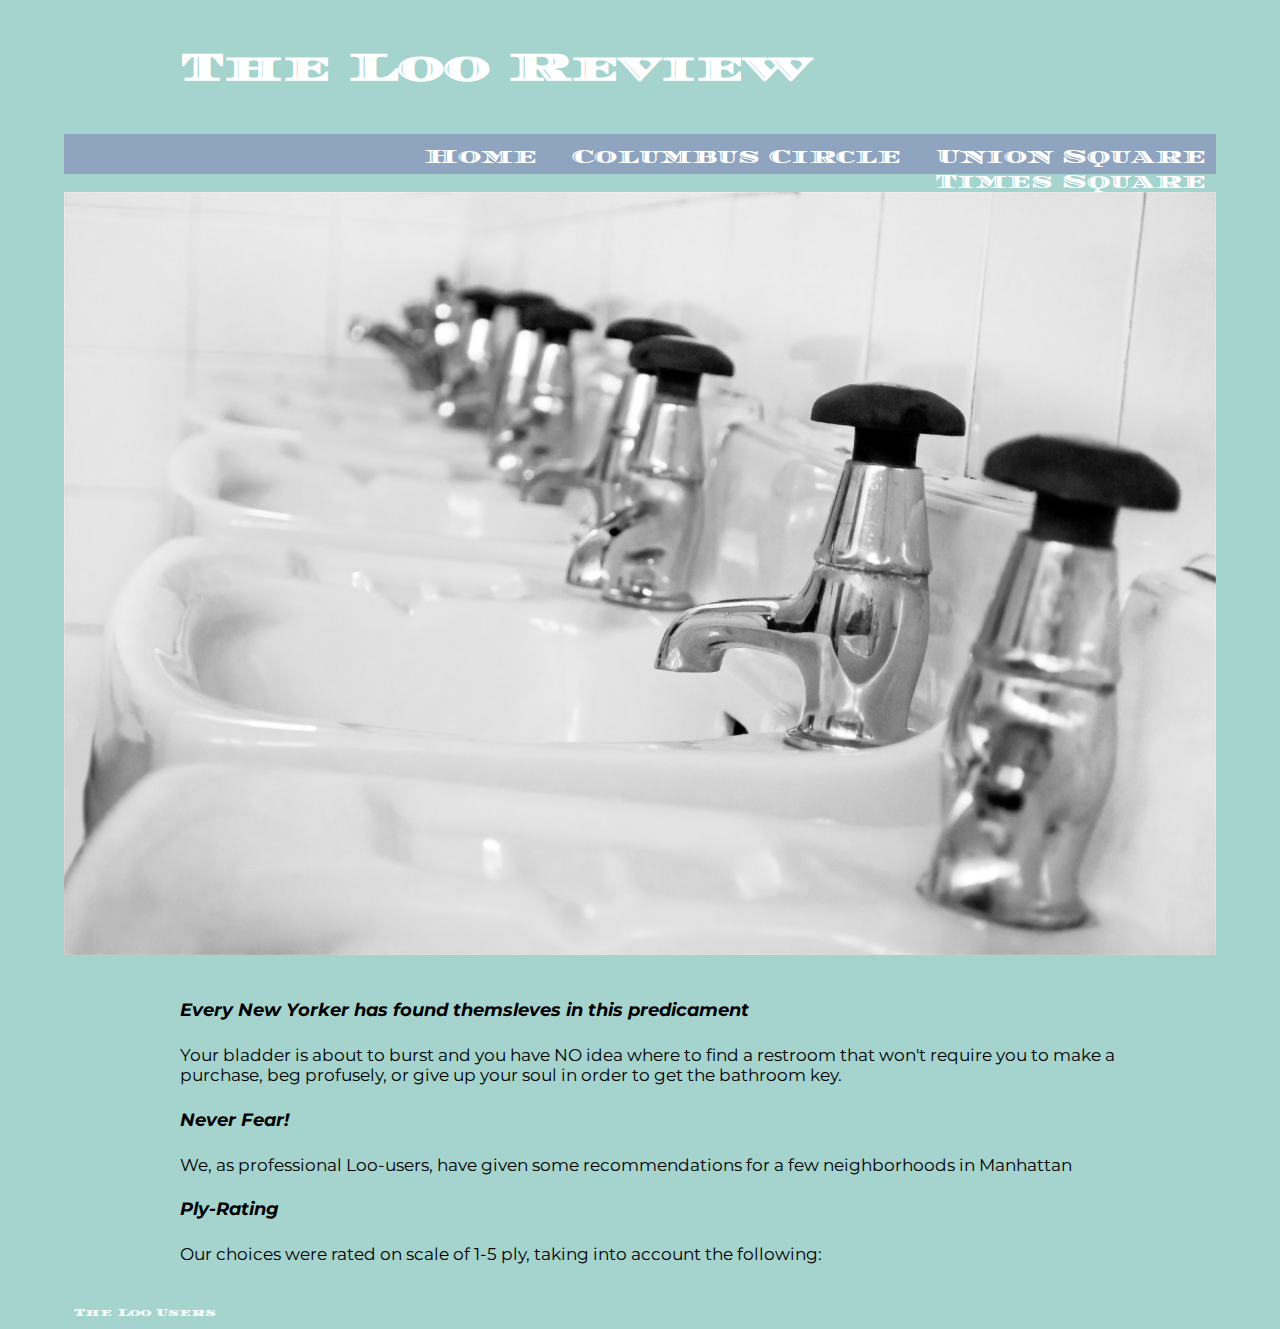
<file: index.html>
<!DOCTYPE html>
<html>
    <head>
        <title>The Loo Review </title>
        <link rel="stylesheet" href="style.css" type="text/css" />
        <link href="https://fonts.googleapis.com/css?family=Diplomata+SC|Montserrat" rel="stylesheet">
    </head>
    <body>
<div class="container">



<!--Header section-->
<header>
    <h1>The Loo Review</h1>
</header>



<!--Navigation-->
<nav>
    <ul>
        <li><a href="index.html">Home</a></li>
        <li><a href="columbus.html">Columbus Circle</a></li>
        <li><a href="union.html">Union Square</a></li>
        <li><a href="times.html">Times Square</a></li>
    </ul>
</nav>



<!--Main Picture-->
<div class="imgbox">
    <img src="images/basins.jpg" alt="Bathroom">
</div>

<!--Article section-->
<article>
    <h4><bold><em>Every New Yorker has found themsleves in this predicament</em></bold></h4>
    <p>Your bladder is about to burst and you have NO idea where to find a restroom that won't require you to make a purchase, beg profusely, or give up your soul in order to get the bathroom key.</p>
    <h4><bold><em>Never Fear!</em></bold></h4>
    <p>We, as professional Loo-users, have given some recommendations for a few neighborhoods in Manhattan</p>
    <h4><bold><em>Ply-Rating</em></bold></h4>
    <p>Our choices were rated on scale of 1-5 ply, taking into account the following: </p>
</article>

<!--Footer-->
<footer>The Loo Users</footer>

</div> <!--closes .container -->
    </body>
</html>
</file>
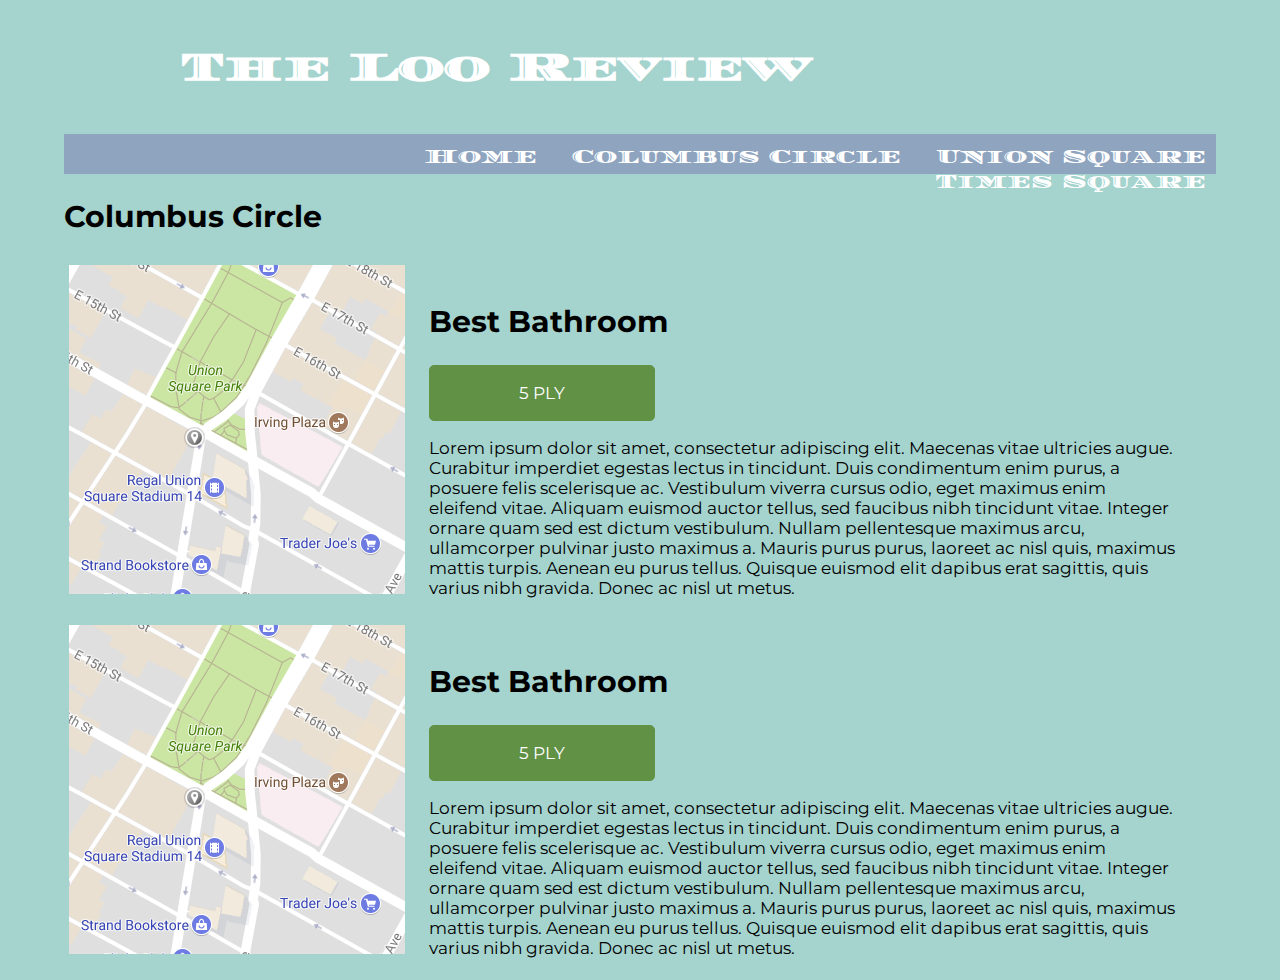
<file: columbus.html>
<html>
    <head>
        <title>The Loo Review </title>
        <link rel="stylesheet" href="style.css" type="text/css" />
        <link href="https://fonts.googleapis.com/css?family=Diplomata+SC|Montserrat" rel="stylesheet">
    </head>
    <body>
<div class="container">



<!--Header section-->
<header>
    <h1>The Loo Review</h1>
</header>



<!--Navigation-->
<nav>
    <ul>
        <li><a href="index.html">Home</a></li>
        <li><a href="columbus.html">Columbus Circle</a></li>
        <li><a href="union.html">Union Square</a></li>
        <li><a href="times.html">Times Square</a></li>
    </ul>
</nav>


  <h2><bold>Columbus Circle</bold></h2>
    <div class="main">
            <div class="map">
                <img src="images/unionsq1.png" />
            </div>
            <div class="components">
                <div class="title"><h2>Best Bathroom</h2></div>
                <div class="grade"><p><bold>5 PLY</bold></p></div>
                <div class="review"><p>Lorem ipsum dolor sit amet, consectetur adipiscing elit. Maecenas vitae ultricies augue. Curabitur imperdiet egestas lectus in tincidunt. Duis condimentum enim purus, a posuere felis scelerisque ac. Vestibulum viverra cursus odio, eget maximus enim eleifend vitae. Aliquam euismod auctor tellus, sed faucibus nibh tincidunt vitae. Integer ornare quam sed est dictum vestibulum. Nullam pellentesque maximus arcu, ullamcorper pulvinar justo maximus a. Mauris purus purus, laoreet ac nisl quis, maximus mattis turpis. Aenean eu purus tellus. Quisque euismod elit dapibus erat sagittis, quis varius nibh gravida. Donec ac nisl ut metus.</p></div>
            </div>
            
        
    
            <div class="main">
            <div class="map">
                <img src="images/unionsq1.png" />
            </div>
            <div class="components">
                <div class="title"><h2>Best Bathroom</h2></div>
                <div class="grade"><p><bold>5 PLY</bold></p></div>
                <div class="review"><p>Lorem ipsum dolor sit amet, consectetur adipiscing elit. Maecenas vitae ultricies augue. Curabitur imperdiet egestas lectus in tincidunt. Duis condimentum enim purus, a posuere felis scelerisque ac. Vestibulum viverra cursus odio, eget maximus enim eleifend vitae. Aliquam euismod auctor tellus, sed faucibus nibh tincidunt vitae. Integer ornare quam sed est dictum vestibulum. Nullam pellentesque maximus arcu, ullamcorper pulvinar justo maximus a. Mauris purus purus, laoreet ac nisl quis, maximus mattis turpis. Aenean eu purus tellus. Quisque euismod elit dapibus erat sagittis, quis varius nibh gravida. Donec ac nisl ut metus.</p></div>
            </div>
    </div>
    </body>
</html>
</file>
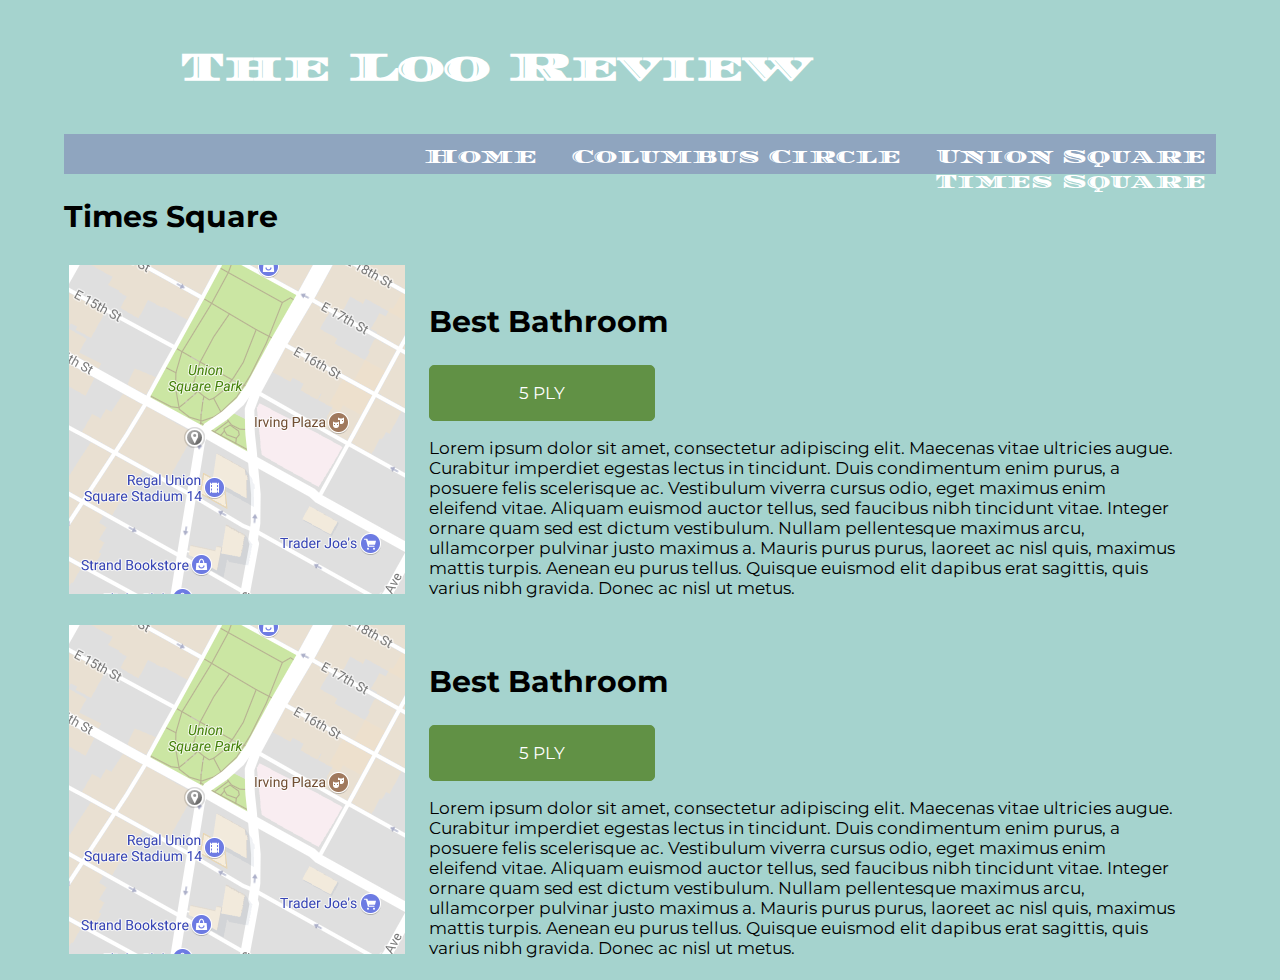
<file: times.html>
<html>
    <head>
        <title>The Loo Review </title>
        <link rel="stylesheet" href="style.css" type="text/css" />
        <link href="https://fonts.googleapis.com/css?family=Diplomata+SC|Montserrat" rel="stylesheet">
    </head>
    <body>
<div class="container">



<!--Header section-->
<header>
    <h1>The Loo Review</h1>
</header>



<!--Navigation-->
<nav>
    <ul>
        <li><a href="index.html">Home</a></li>
        <li><a href="columbus.html">Columbus Circle</a></li>
        <li><a href="union.html">Union Square</a></li>
        <li><a href="times.html">Times Square</a></li>
    </ul>
</nav>

     <h2><bold>Times Square</bold></h2>
    <div class="main">
            <div class="map">
                <img src="images/unionsq1.png" />
            </div>
            <div class="components">
                <div class="title"><h2>Best Bathroom</h2></div>
                <div class="grade"><p><bold>5 PLY</bold></p></div>
                <div class="review"><p>Lorem ipsum dolor sit amet, consectetur adipiscing elit. Maecenas vitae ultricies augue. Curabitur imperdiet egestas lectus in tincidunt. Duis condimentum enim purus, a posuere felis scelerisque ac. Vestibulum viverra cursus odio, eget maximus enim eleifend vitae. Aliquam euismod auctor tellus, sed faucibus nibh tincidunt vitae. Integer ornare quam sed est dictum vestibulum. Nullam pellentesque maximus arcu, ullamcorper pulvinar justo maximus a. Mauris purus purus, laoreet ac nisl quis, maximus mattis turpis. Aenean eu purus tellus. Quisque euismod elit dapibus erat sagittis, quis varius nibh gravida. Donec ac nisl ut metus.</p></div>
            </div>
            
        
    
            <div class="main">
            <div class="map">
                <img src="images/unionsq1.png" />
            </div>
            <div class="components">
                <div class="title"><h2>Best Bathroom</h2></div>
                <div class="grade"><p><bold>5 PLY</bold></p></div>
                <div class="review"><p>Lorem ipsum dolor sit amet, consectetur adipiscing elit. Maecenas vitae ultricies augue. Curabitur imperdiet egestas lectus in tincidunt. Duis condimentum enim purus, a posuere felis scelerisque ac. Vestibulum viverra cursus odio, eget maximus enim eleifend vitae. Aliquam euismod auctor tellus, sed faucibus nibh tincidunt vitae. Integer ornare quam sed est dictum vestibulum. Nullam pellentesque maximus arcu, ullamcorper pulvinar justo maximus a. Mauris purus purus, laoreet ac nisl quis, maximus mattis turpis. Aenean eu purus tellus. Quisque euismod elit dapibus erat sagittis, quis varius nibh gravida. Donec ac nisl ut metus.</p></div>
            </div>
    </div>
    
    </body>
</html>
</file>
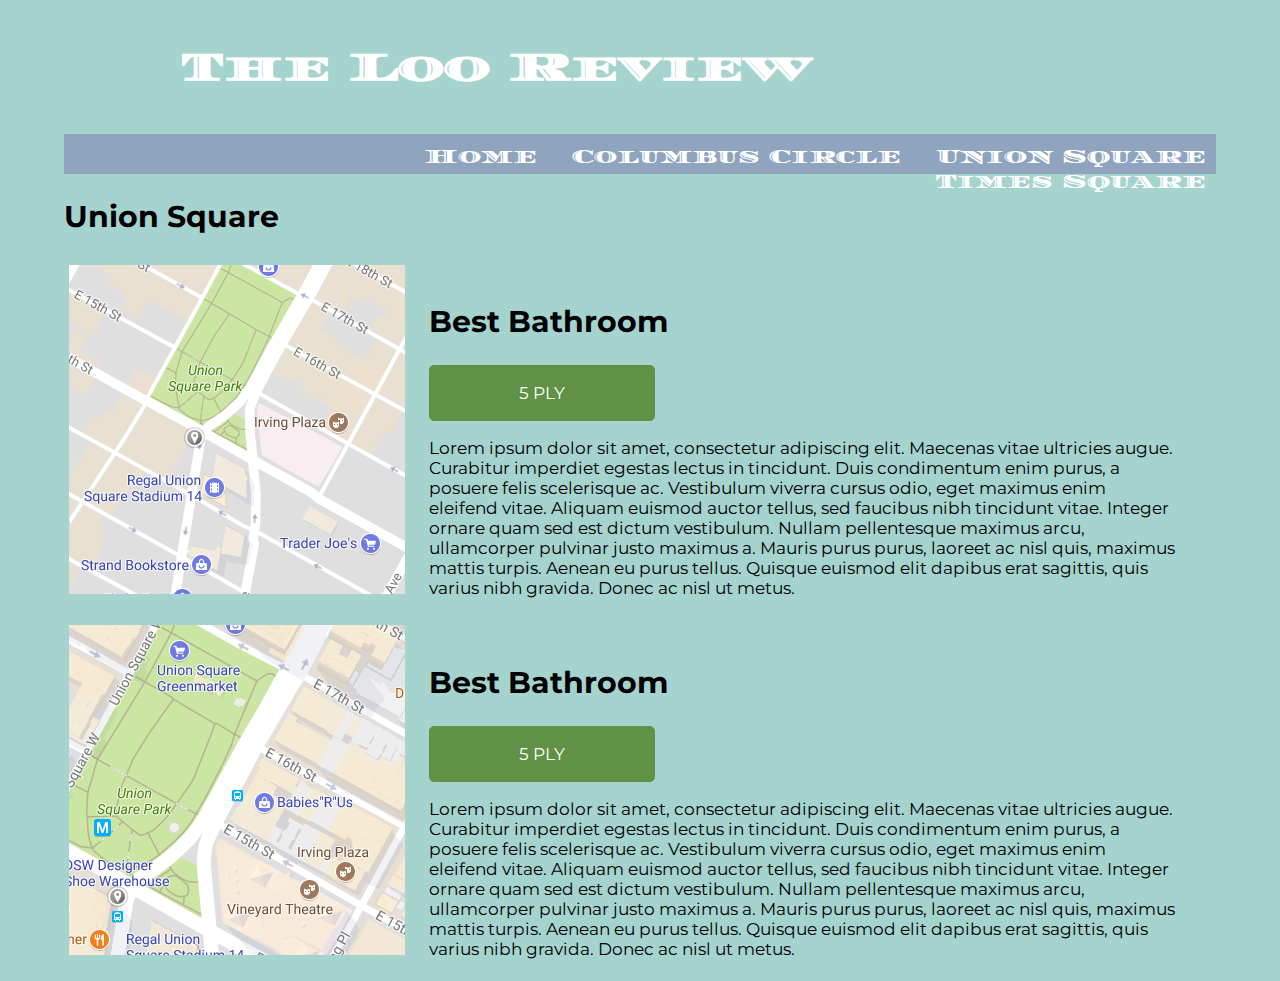
<file: union.html>
<html>
    <head>
        <title>The Loo Review </title>
        <link rel="stylesheet" href="style.css" type="text/css" />
        <link href="https://fonts.googleapis.com/css?family=Diplomata+SC|Montserrat" rel="stylesheet">
    </head>
    <body>
<div class="container">



<!--Header section-->
<header>
    <h1>The Loo Review</h1>
</header>



<!--Navigation-->
<nav>
    <ul>
        <li><a href="index.html">Home</a></li>
        <li><a href="columbus.html">Columbus Circle</a></li>
        <li><a href="union.html">Union Square</a></li>
        <li><a href="times.html">Times Square</a></li>
    </ul>
</nav>

    
    <h2><bold>Union Square</bold></h2>
    <div class="main">
            <div class="map">
                <img src="images/unionsq1.png" />
            </div>
            <div class="components">
                <div class="title"><h2>Best Bathroom</h2></div>
                <div class="grade"><p><bold>5 PLY</bold></p></div>
                <div class="review"><p>Lorem ipsum dolor sit amet, consectetur adipiscing elit. Maecenas vitae ultricies augue. Curabitur imperdiet egestas lectus in tincidunt. Duis condimentum enim purus, a posuere felis scelerisque ac. Vestibulum viverra cursus odio, eget maximus enim eleifend vitae. Aliquam euismod auctor tellus, sed faucibus nibh tincidunt vitae. Integer ornare quam sed est dictum vestibulum. Nullam pellentesque maximus arcu, ullamcorper pulvinar justo maximus a. Mauris purus purus, laoreet ac nisl quis, maximus mattis turpis. Aenean eu purus tellus. Quisque euismod elit dapibus erat sagittis, quis varius nibh gravida. Donec ac nisl ut metus.</p></div>
            </div>
            
        
    
            <div class="main">
            <div class="map">
                <img src="images/unionsq2.png" />
            </div>
            <div class="components">
                <div class="title"><h2>Best Bathroom</h2></div>
                <div class="grade"><p><bold>5 PLY</bold></p></div>
                <div class="review"><p>Lorem ipsum dolor sit amet, consectetur adipiscing elit. Maecenas vitae ultricies augue. Curabitur imperdiet egestas lectus in tincidunt. Duis condimentum enim purus, a posuere felis scelerisque ac. Vestibulum viverra cursus odio, eget maximus enim eleifend vitae. Aliquam euismod auctor tellus, sed faucibus nibh tincidunt vitae. Integer ornare quam sed est dictum vestibulum. Nullam pellentesque maximus arcu, ullamcorper pulvinar justo maximus a. Mauris purus purus, laoreet ac nisl quis, maximus mattis turpis. Aenean eu purus tellus. Quisque euismod elit dapibus erat sagittis, quis varius nibh gravida. Donec ac nisl ut metus.</p></div>
            </div>
    </div>
    
</body>
</html>
</file>
<file: style.css>
body {
    background-color: #a5d3ce;
    width: 90%;
    margin: auto;
    min-width: 800px;
}
    
    
/*header code*/

h1 {
    padding-left: 100px;
    font-family:'Diplomata SC', cursive;
    font-size: 40px;
}

h2 {font-size: 30px; 
  font-family: 'montserrat', sans-serif; }
    
h4 {font-size: 18px; 
    font-family: 'montserrat', sans-serif; }

p {font-size: 17px; 
   font-family: 'montserrat', sans-serif;}


li {
    display: inline-block;
    font-size: 20px;
    text-align: left;
    padding-left: 20px;
    padding-right: 10px;}

a {text-decoration: none;
    color: white;}

/*location code*/
.main {
    width:100%;
    min-width: 1060px;
   
  
    
}

.map {
    display: inline-block;
    width: 30%;
    min-width: 330px;
    margin:5px;
}
.components {
    display: inline-block;
    width: 65%;
    margin: 5px;
    
    
}
.grade {
    text-align: center;
    color: white;
    width: 30%;
    background-color: #619145;
    border: 1px #619145 solid;
    border-radius: 5px;
    
}

/*header code*/
header, footer {
    padding: 1em;
    color: white;
    background-color: #a5d3ce;
    clear: left;
    text-align: left;
    font-family: font-family:'Diplomata SC', cursive;
}
    
/*nav code*/
nav {
    width: 100%;
    height: 40px; 
    color: white;
    background-color: #8fa5bf;
    font-family:'Diplomata SC', cursive;
    font-size: 10px;
    clear: left;
    display: inline-block;
    text-align: right;}
   
/*article code*/
article {
    margin-left: 100px;
    padding: 1em;
    /*overflow: hidden; you don't need this. You WANT to make sure the contents of this div all display */
}
/*I changed the class name below so as not to confuse it with the html tag*/
.imgbox {
    height: 30%; 
    display: inline-block; 
}

/*The code below makes the img within the class .imgbox 100% the width of its container*/
.imgbox img {
    width: 100%;
}

footer { font-size: 10px;
         font-family:'Diplomata SC', cursive;
}
</file>
